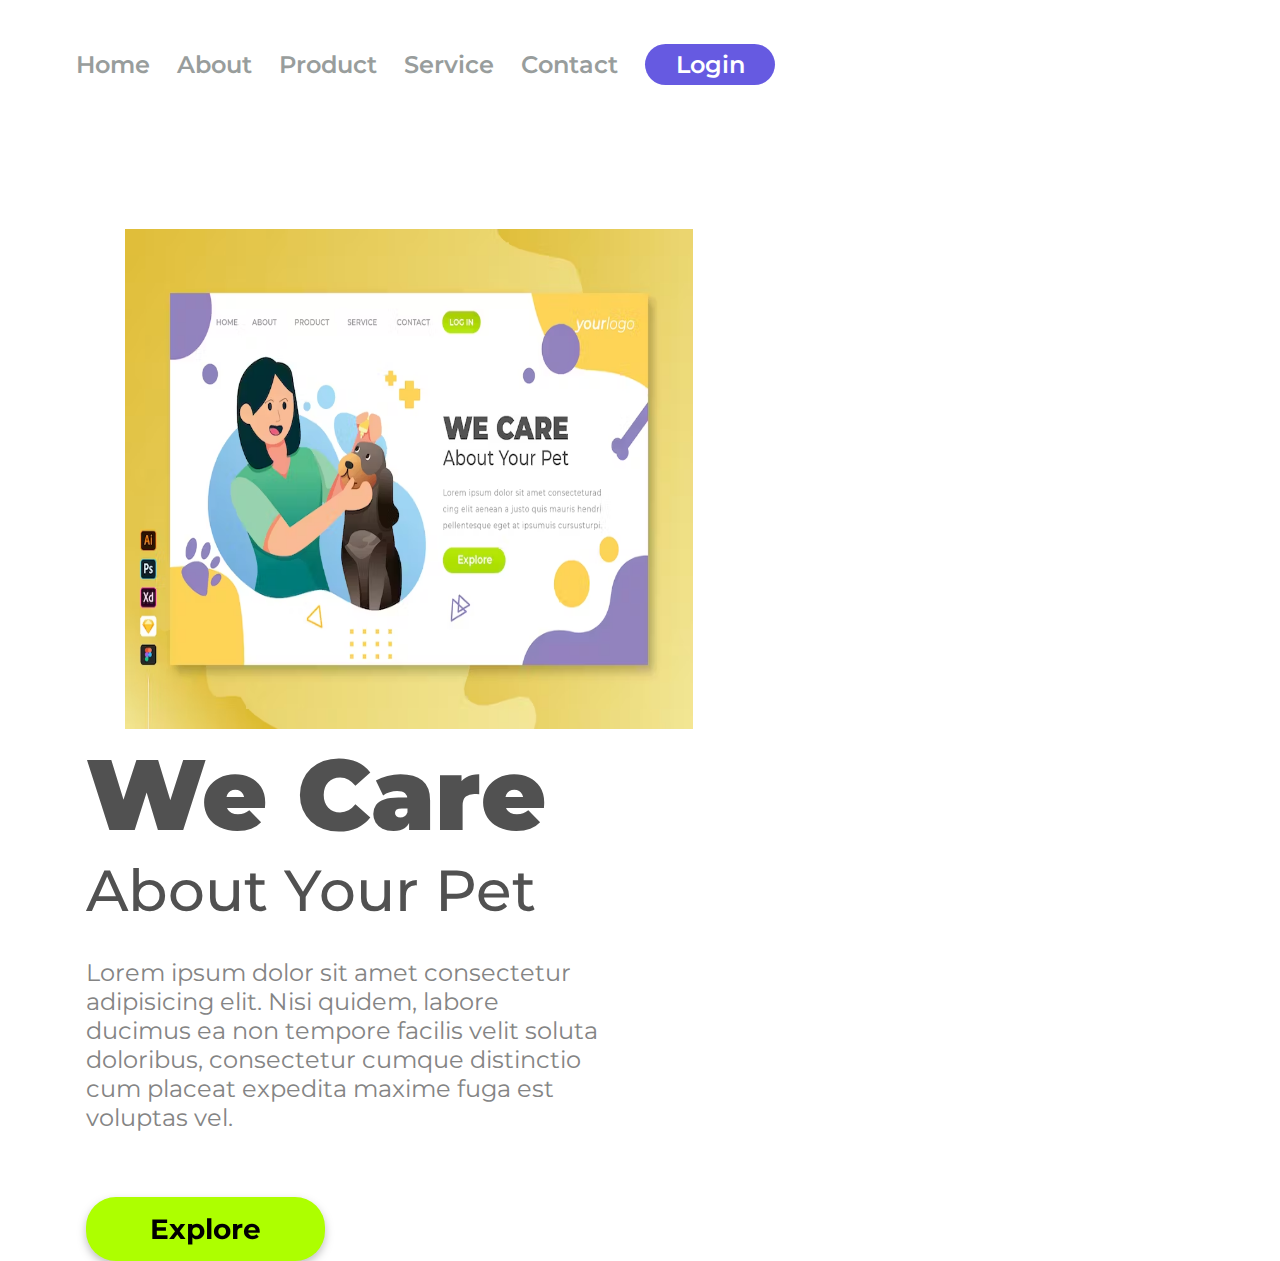
<file: index.html>
<!DOCTYPE html>
<html lang="pt-br">
<head>
    <meta charset="UTF-8">
    <meta name="viewport" content="width=device-width, initial-scale=1.0">
    <link rel="stylesheet" href="./styles.css">
    <link rel="preconnect" href="https://fonts.googleapis.com">
    <link rel="preconnect" href="https://fonts.gstatic.com" crossorigin>
    <link href="https://fonts.googleapis.com/css2?family=Montserrat:wght@400;500;600;700;900&display=swap" rel="stylesheet"> 
    <title>We Care</title>
</head>
<body>
    <header>
        <a class="link-header">Home</a>
        <a class="link-header">About</a>
        <a class="link-header">Product</a>
        <a class="link-header">Service</a>
        <a class="link-header">Contact</a>
        <button class="button-header">Login</button>
    </header>
    <main>
        <img src="./img/We-Care.png" alt="We-Care-Logo" class="logo-image">

        <section>
            <h1>We Care</h1>
            <h2>About Your Pet</h2>
            <p>Lorem ipsum dolor sit amet consectetur adipisicing elit. Nisi quidem, labore ducimus ea non tempore facilis velit soluta doloribus, consectetur cumque distinctio cum placeat expedita maxime fuga est voluptas vel.</p>
            <button class="button-main">Explore</button>
        </section>
    </main> 
</body>
</html>
</file>
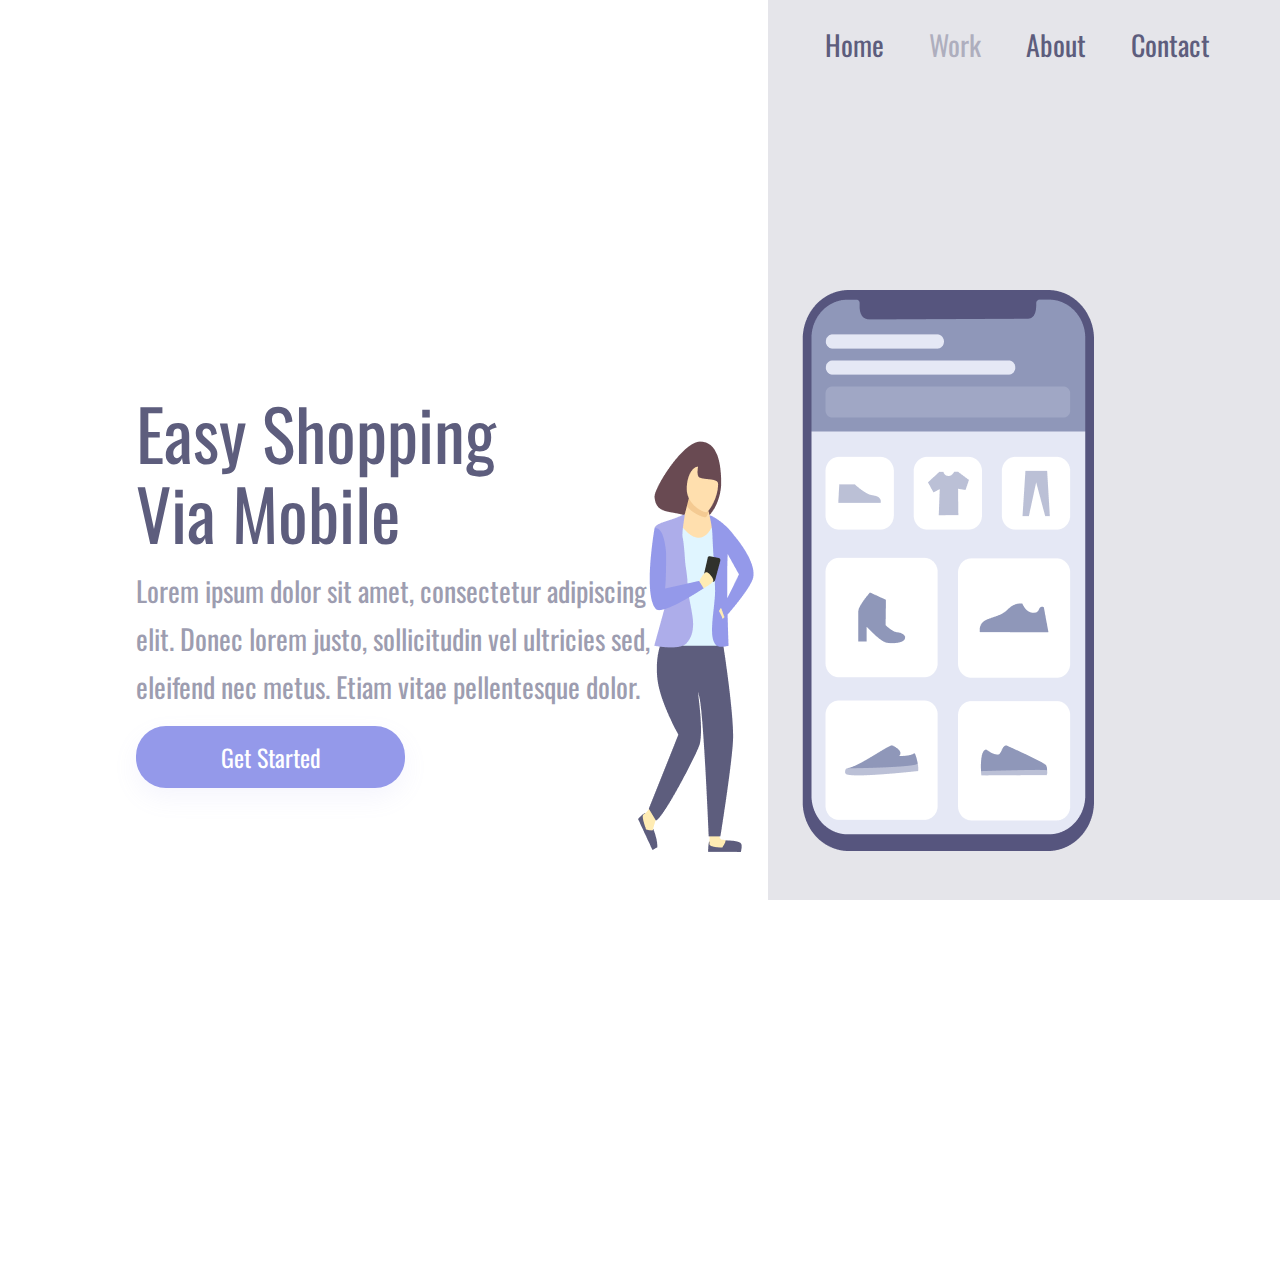
<file: Projeto-2/index.html>
<!DOCTYPE html>
<html lang="en">
<head>
    <meta charset="UTF-8">
    <meta name="viewport" content="width=device-width, initial-scale=1.0">
    <link rel="stylesheet" href="./styles.css">
    <link rel="preconnect" href="https://fonts.googleapis.com">
    <link rel="preconnect" href="https://fonts.gstatic.com" crossorigin>
    <link href="https://fonts.googleapis.com/css2?family=Oswald&display=swap" rel="stylesheet"> 
    <title>CSS - Project</title>
</head>
<body>
    <div class="wrapper">
        <section class="container-left">
            <h1>Easy Shopping Via Mobile</h1>
            <p>Lorem ipsum dolor sit amet, consectetur  adipiscing elit. Donec lorem justo, sollicitudin vel ultricies sed, eleifend nec metus. Etiam vitae pellentesque dolor. </p>
            <button> Get Started</button>
        </section>
        <section class="container-rigth">
            <header>
                <a>Home</a>
                <a>Work</a>
                <a>About</a>
                <a>Contact</a>
            </header>
            <img alt="girl-cellphone" src="./assets/Illustration-3-3.png">
        </section>
    </div>
</body>
</html>
</file>
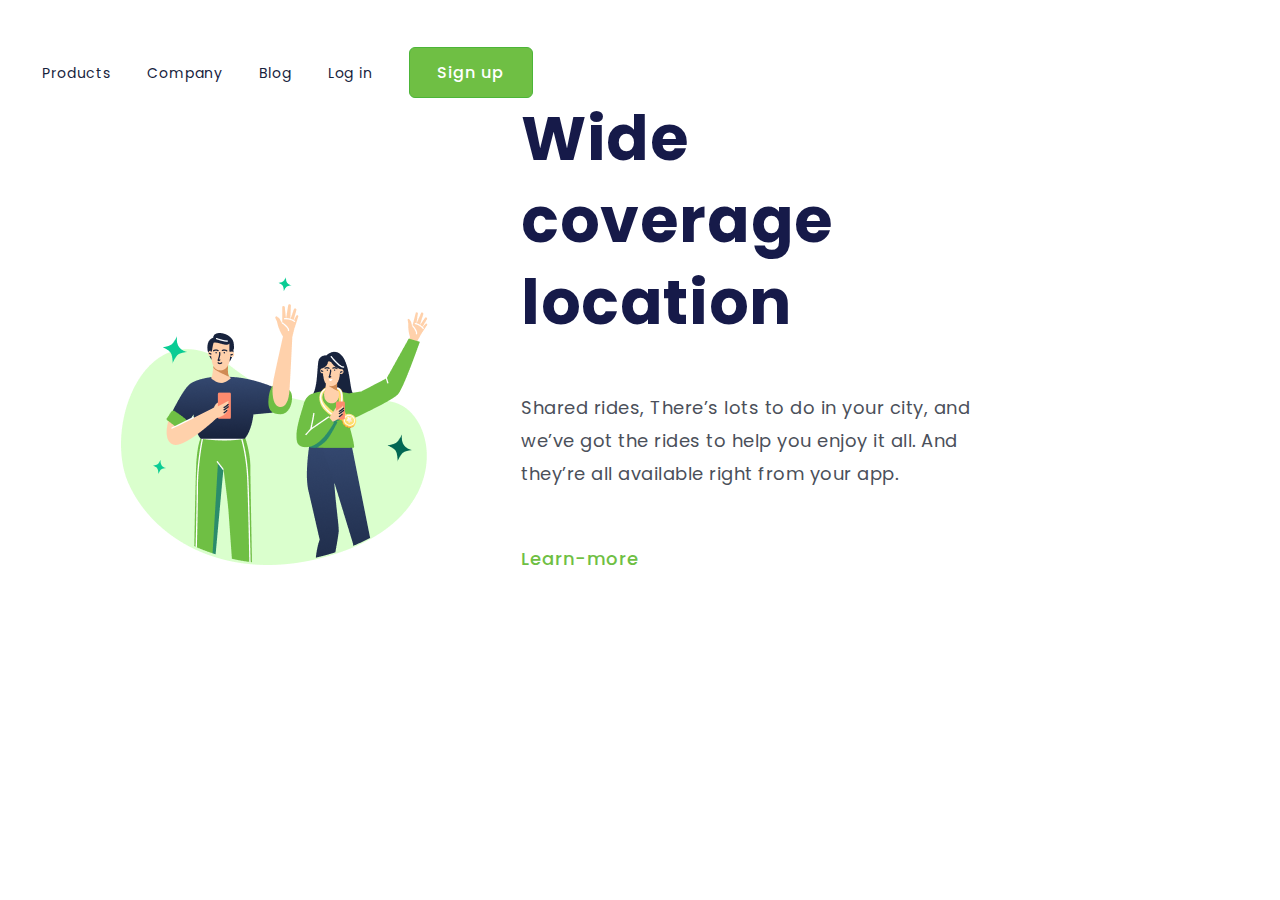
<file: desafio1.html>
<!DOCTYPE html>
<html lang="pt-br">
<head>
    <meta charset="UTF-8">
    <meta name="viewport" content="width=device-width, initial-scale=1.0">
    <link rel="stylesheet" href="./desafio1.css">
    <title>Desafio - 01 - CSS</title>
</head>
<body>
    <header>
        <a class="link-header">Products</a>
        <a class="link-header">Company</a>
        <a class="link-header">Blog</a>
        <a class="link-header">Log in</a>
        <button class="button-header">Sign up</button>
    </header>
    <main>
        <img src="./(Positive) Congratulation You get 40 point for your ride.png">
    
        <selection>
            <h1>Wide coverage location</h1>
            <p>Shared rides, There’s lots to do in your city, and we’ve got the rides to help you enjoy it all. And they’re all available right from your app.</p>
            <button class="button-main">Learn-more</button>
        </selection>
    </main>
</body>
</html>
</file>
<file: styles.css>
*{
    font-family: 'Montserrat', sans-serif;
    margin: 0;
    padding: 0;
    box-sizing: border-box;
}

header {
    margin: 44px 0 144px 76px;
}

.link-header {
    font-weight: 600;
    font-size: 24px;
    line-height: 29px;
    color: #989D9C;
    cursor: pointer;
    margin-right: 23px;
}

.button-header {
    background: #665AE1;
    border-radius: 20.5px;
    width: 130px;
    height: 41px;
    border: none;
    font-weight: 600;
    font-size: 24px;
    line-height: 29px;
    color: #FFFFFF;
    cursor: pointer;
}

.logo-image {
    width: 568px;
    height: 500px;
    margin-left: 125px;
    display: inline-block;
}

section {
    display: inline-block;
    margin-left: 86px;
}

h1 {
    font-weight: 900;
    font-size: 100px;
    line-height: 122px;
    color: #515151;
}

h2 {
    font-weight: 500;
    font-size: 58px;
    line-height: 71px;
    color: #515151;
}

p {
    font-weight: 400;
    font-size: 24px;
    line-height: 29px;
    color: #848484;
    width: 515px;
    margin-top: 32px;
    margin-bottom: 65px;
}

.button-main {
    background: #ADFF00;
    border-radius: 30px;
    width: 239px;
    height: 64px;
    border: none;
    cursor: pointer;
    filter: drop-shadow(0px 4px 4px rgba(0, 0, 0, 0.25));
    font-weight: 700;
    font-size: 28px;
    line-height: 34px;
    color: #000000;
}
</file>
<file: Projeto-2/styles.css>
*{
    margin: 0;
    padding: 0;
    box-sizing: border-box;
    font-family: 'Oswald', sans-serif;
    font-weight: 400;
    color: #5D5D7D;
}

.wrapper {
    height: 100vw;
    width: 100vw;
}

.container-left {
    display: inline-block;
    width: 60%;
    padding: 136px;
    margin-top: 20%;
}
 
.container-rigth {
    display: inline-block;
    background-color: rgba(93,93,125,0.16);
    height: 100vh;
    width: 40%;
    position:absolute;
}

img {
    position: relative;
    top: 25%;
    right: 130px;
}

h1 {
    font-size: 70px;
    line-height: 80px;
    width: 368px;
}

p {
    font-size: 28px;
    line-height: 48px; 
    opacity: 0.6;
    margin: 15px 0;
    width: 540px;
}

button {
    width: 269px;
    height: 62px; 
    background: #9499EA;
    box-shadow: 0px 10px 24px rgba(148, 153, 234, 0.0979959);
    border: none;
    border-radius: 30px;
    font-size: 24px;
    line-height: 36px;
    text-align: center;
    color: #FFFFFF;
    cursor: pointer;
}

button:hover {
    opacity: 0.8;
}

button:active {
    opacity: .5;
}

a {
    color: #5D5D7D;
    font-size: 28px;
    line-height: 41px;
    margin-right: 41px;
    cursor: pointer;
}

a:nth-child(2) {
    opacity: 0.4;
}

a:hover {
    opacity: 0.4;
}

a:active {
    opacity: 0.8;
}

header {
    margin: 24px 0 0 57px;
}

@media screen and (max-width: 900px){
    .container-left {
        width: 100%;
        height: 50%;
        padding: 0;
        margin: 0;
    }

    .container-rigth {
        display:block;
        height: auto;
        width: 100%;
        position: static;
        padding: 40px;         
    }

    img {
        position: static;
        max-width: 90%;
    }

    header {
        display: none;
    }

    h1 {
        font-size: 36px;
        font-weight: 52px;
        width: auto;
        margin: 58px 50px 0 50 px;
        text-align: center;
    }

    p {
       margin: 15px 40px;
       width: auto;
       text-align: center;
       font-size: 14px;
       line-height: 24px; 
    }

    button {
        margin: 0 auto;
        display: block;
    }
}

@media screen and (max-width: 330px){
    .container-left {
        height: 70%;
    }
}
</file>
<file: desafio1.css>
@import url('https://fonts.googleapis.com/css2?family=Montserrat:wght@400;500;600;700;900&family=Poppins:wght@400;500;700&display=swap');

*{
    margin: 0;
    padding: 0;
    box-sizing: border-box;
    font-family: 'Poppins', sans-serif;
}

header {
    margin-top: 47px;
    margin-left: 42px;
}

.link-header {
    font-weight: 400;
    font-size: 14px;
    line-height: 21px;
    text-align: center;
    letter-spacing: 0.875px;
    color: #17233D;
    margin-right: 32px;
    cursor: pointer;
}

.button-header {
    background: #6FBF44;
    border: 1px solid #4CB538;
    border-radius: 6px;
    width: 124px;
    height: 51px;
    cursor: pointer;
    font-weight: 500;
    font-size: 16px;
    line-height: 24px;
    letter-spacing: 1px;
    color: #FFFFFF;
}

img {
    margin: 163px 0 0 121px;
    display: inline-block;
}

selection {
    display: inline-block;
    margin-left: 84px;
    width: 493px;
}

h1 {
    font-weight: 700;
    font-size: 62px;
    line-height: 82px;
    letter-spacing: 0.596154px;
    color: #161A49;
}

p {
    font-weight: 400;
    font-size: 18px;
    line-height: 33px;
    letter-spacing: 0.5px;
    color: #4B505A;
    margin-top: 47px;
    margin-bottom: 55px;
}

.button-main {
    font-weight: 500;
    font-size: 18px;
    line-height: 27px;
    letter-spacing: 1px;
    color: #6FBF44;
    cursor: pointer;
    background: transparent;
    border: none;
}

@media screen and (max-width: 590px){
    .link-header {
        width: 100%;
        height: 50%;
        padding: 0;
        margin: 0;
    }
}
</file>
